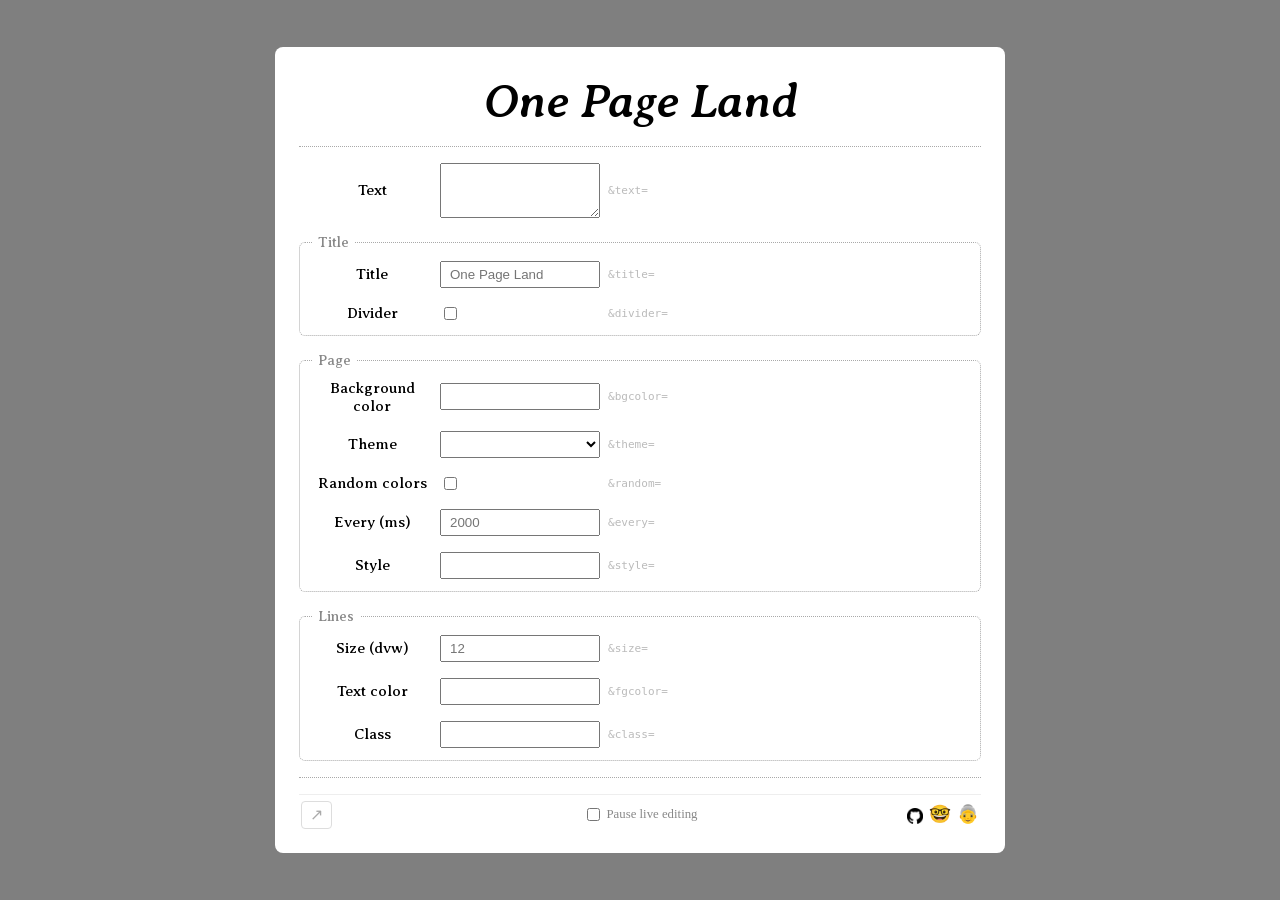
<file: index.html>
<!DOCTYPE html><html lang="en"><head><meta charset="UTF-8" /><title>

	One Page Land

</title>

	<style>
		body { margin: 0; }
	</style>
</head>

<body>
	<home-page></home-page>

<script type="importmap">{"imports": {
	"#onepageland/": "./",
	"#customary": "./_dependencies/customary/customary.mjs"
}}</script>
<script type="module">
	import "#onepageland/home/home-page.js";
</script>

</body>
</html>
</file>
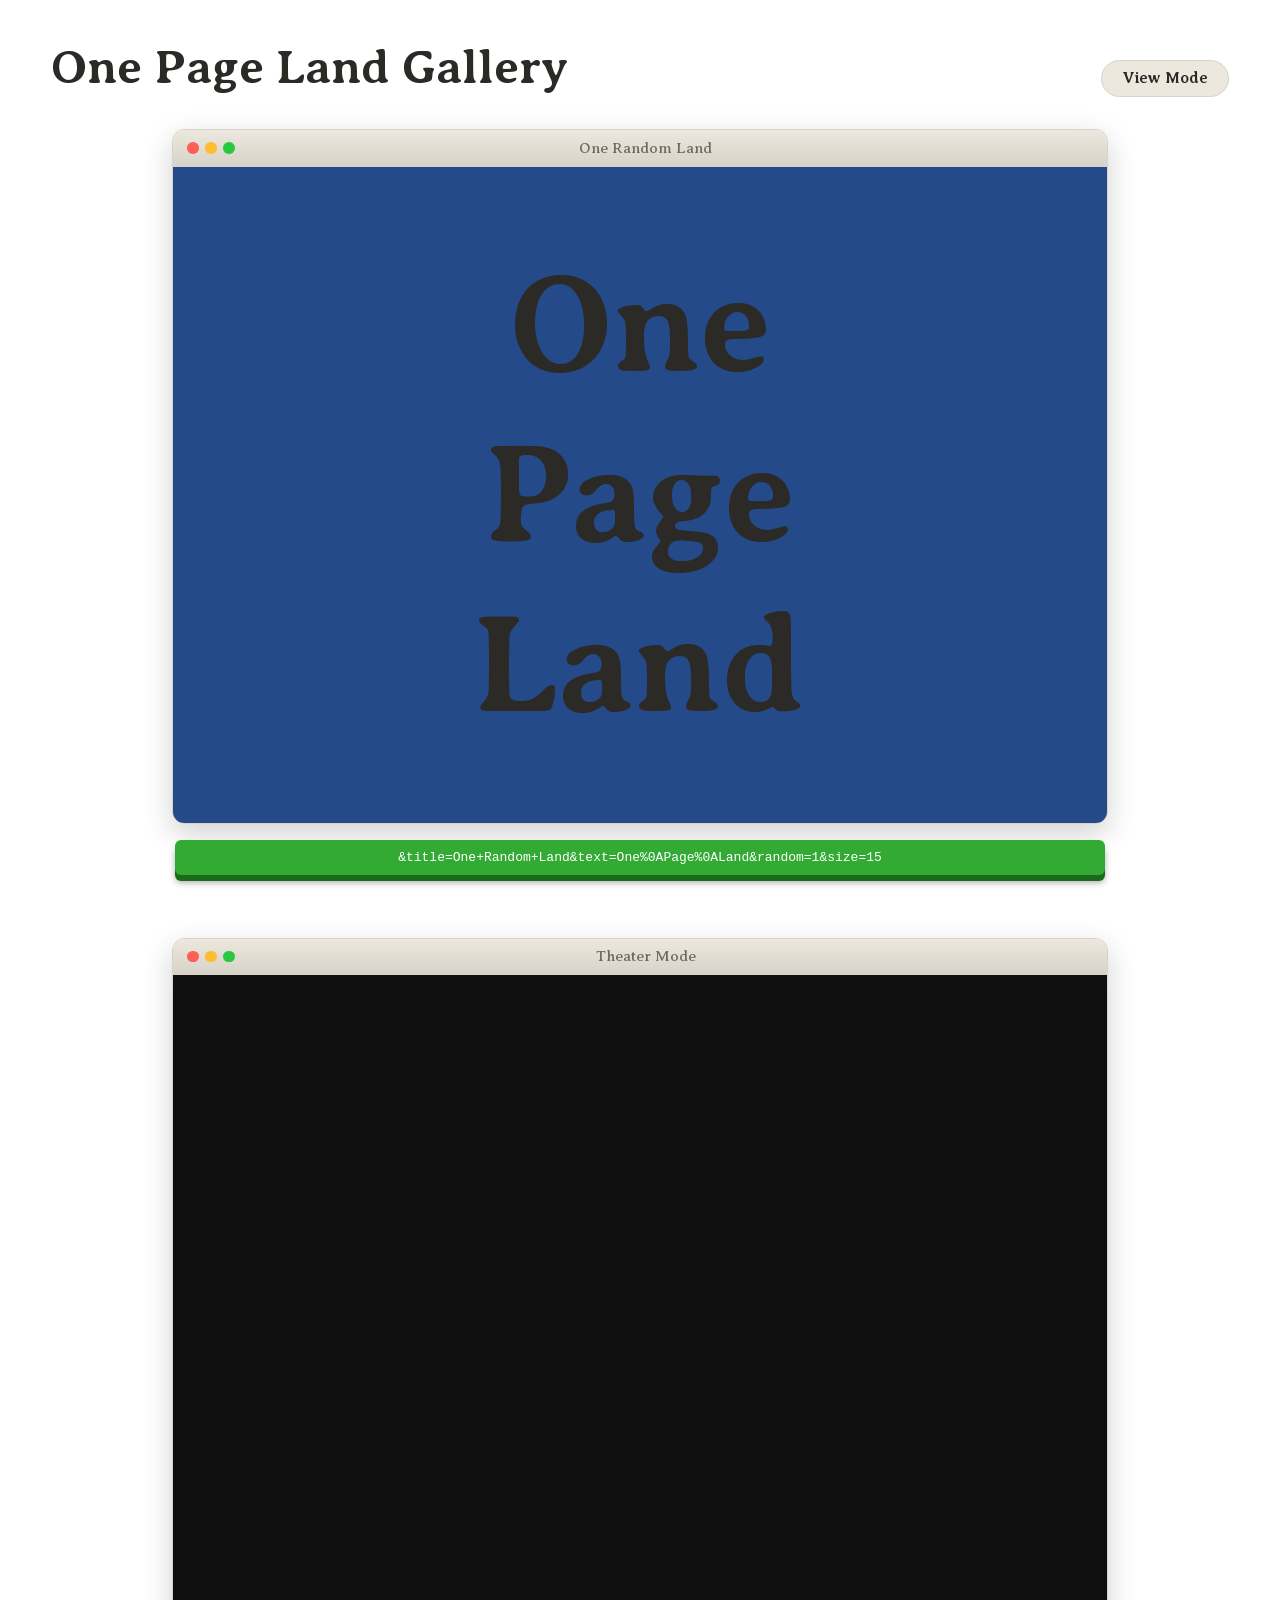
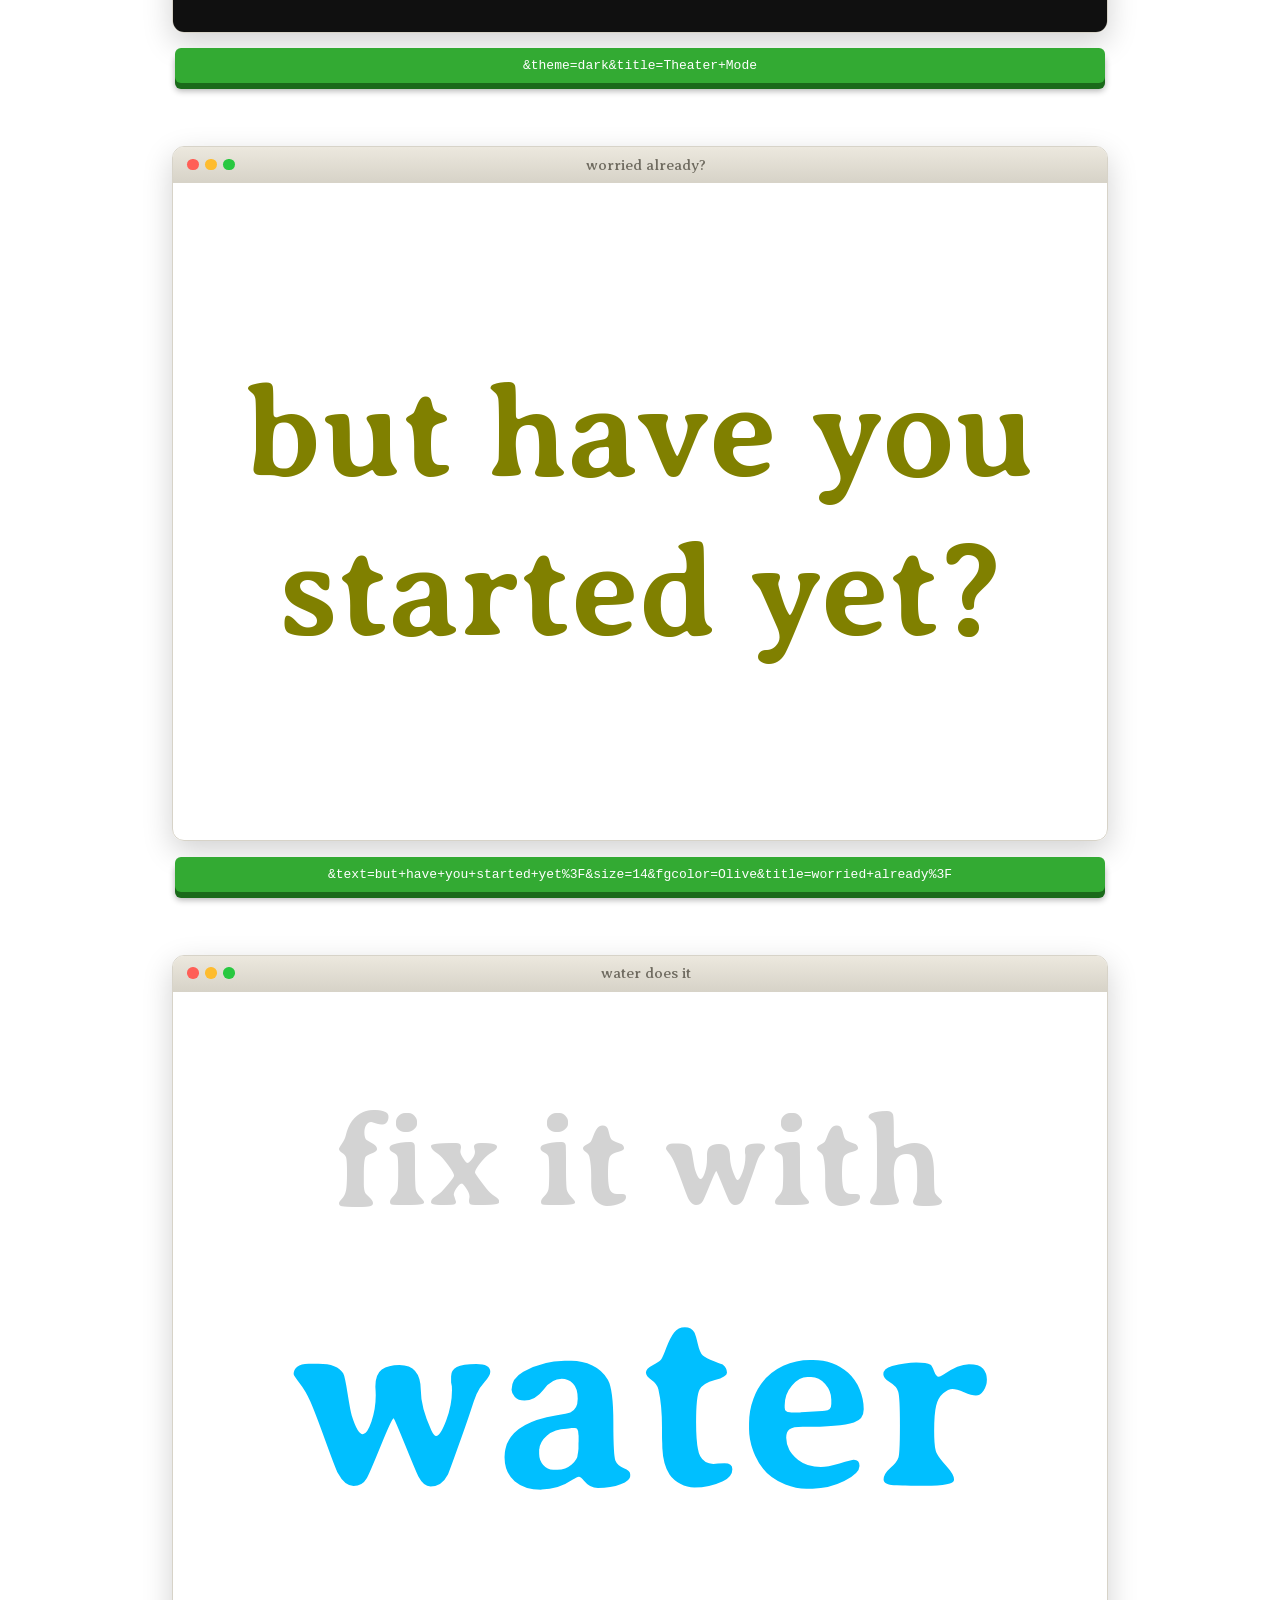
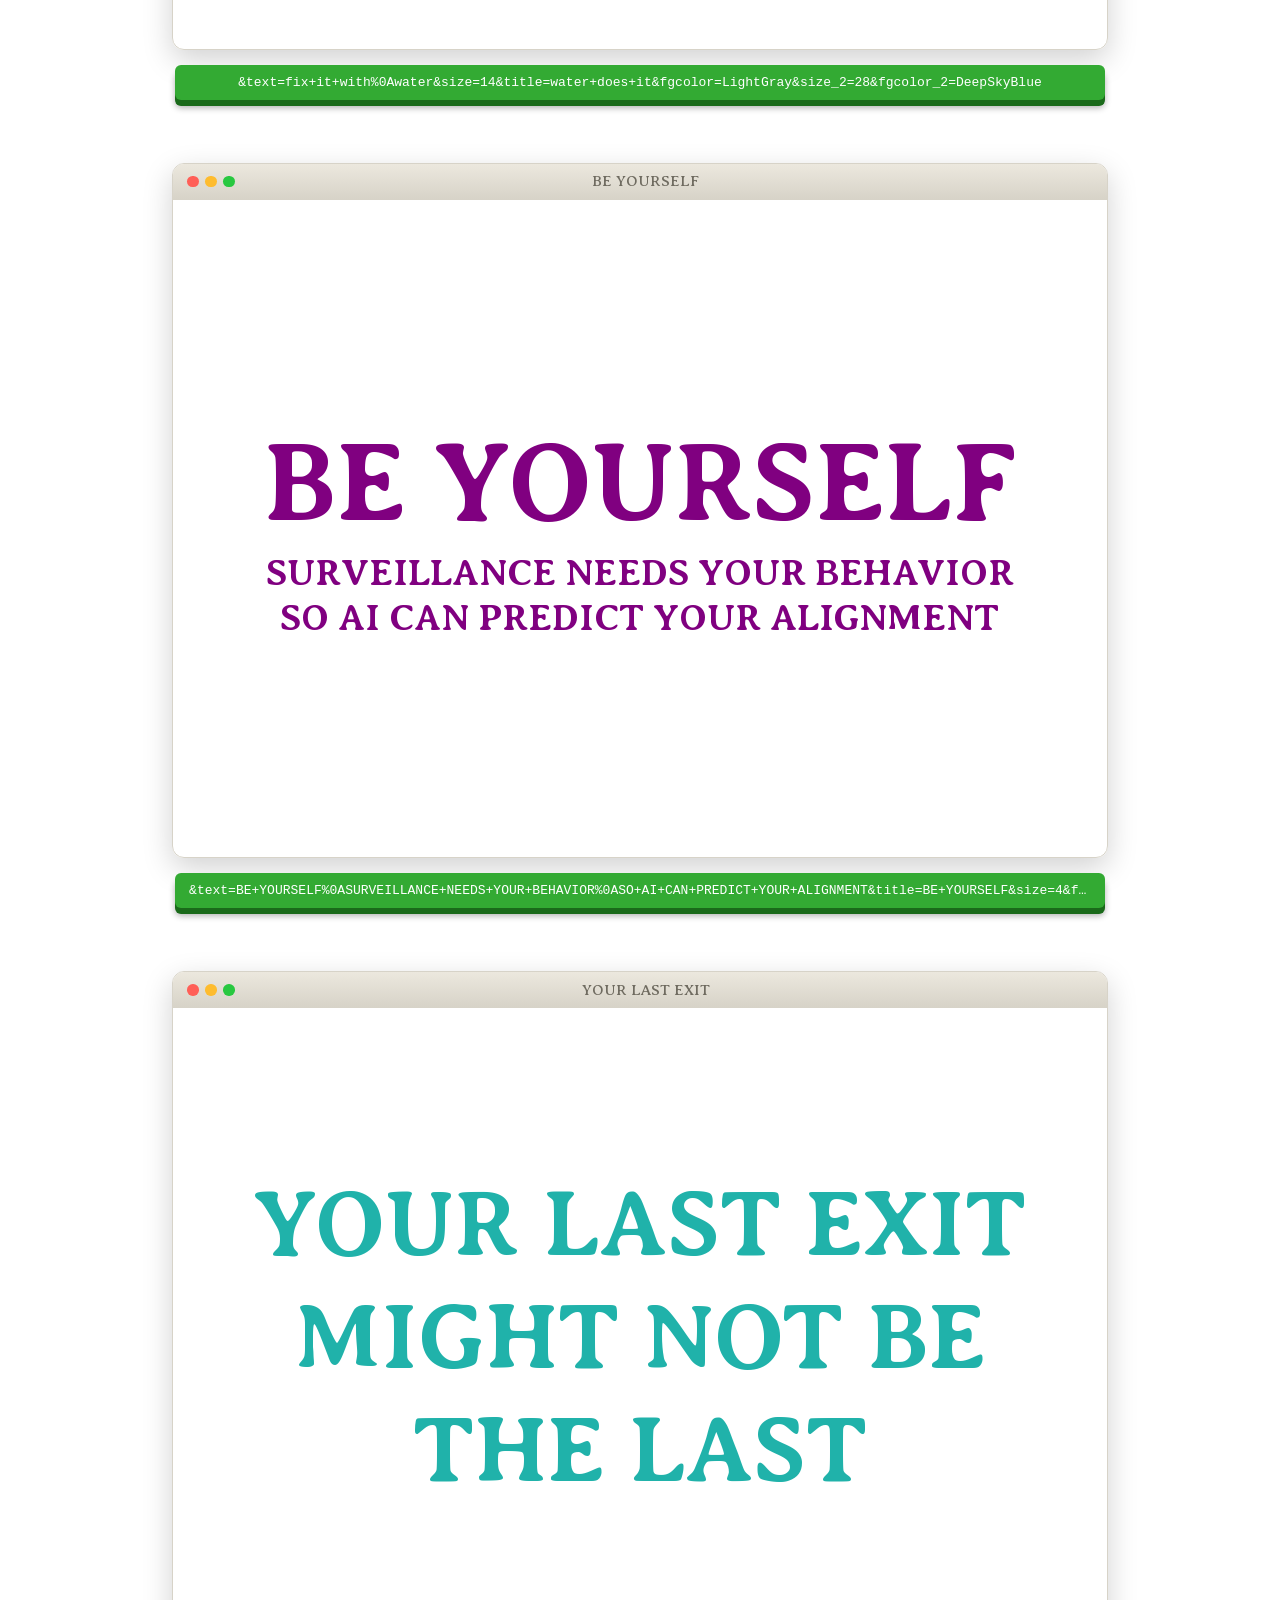
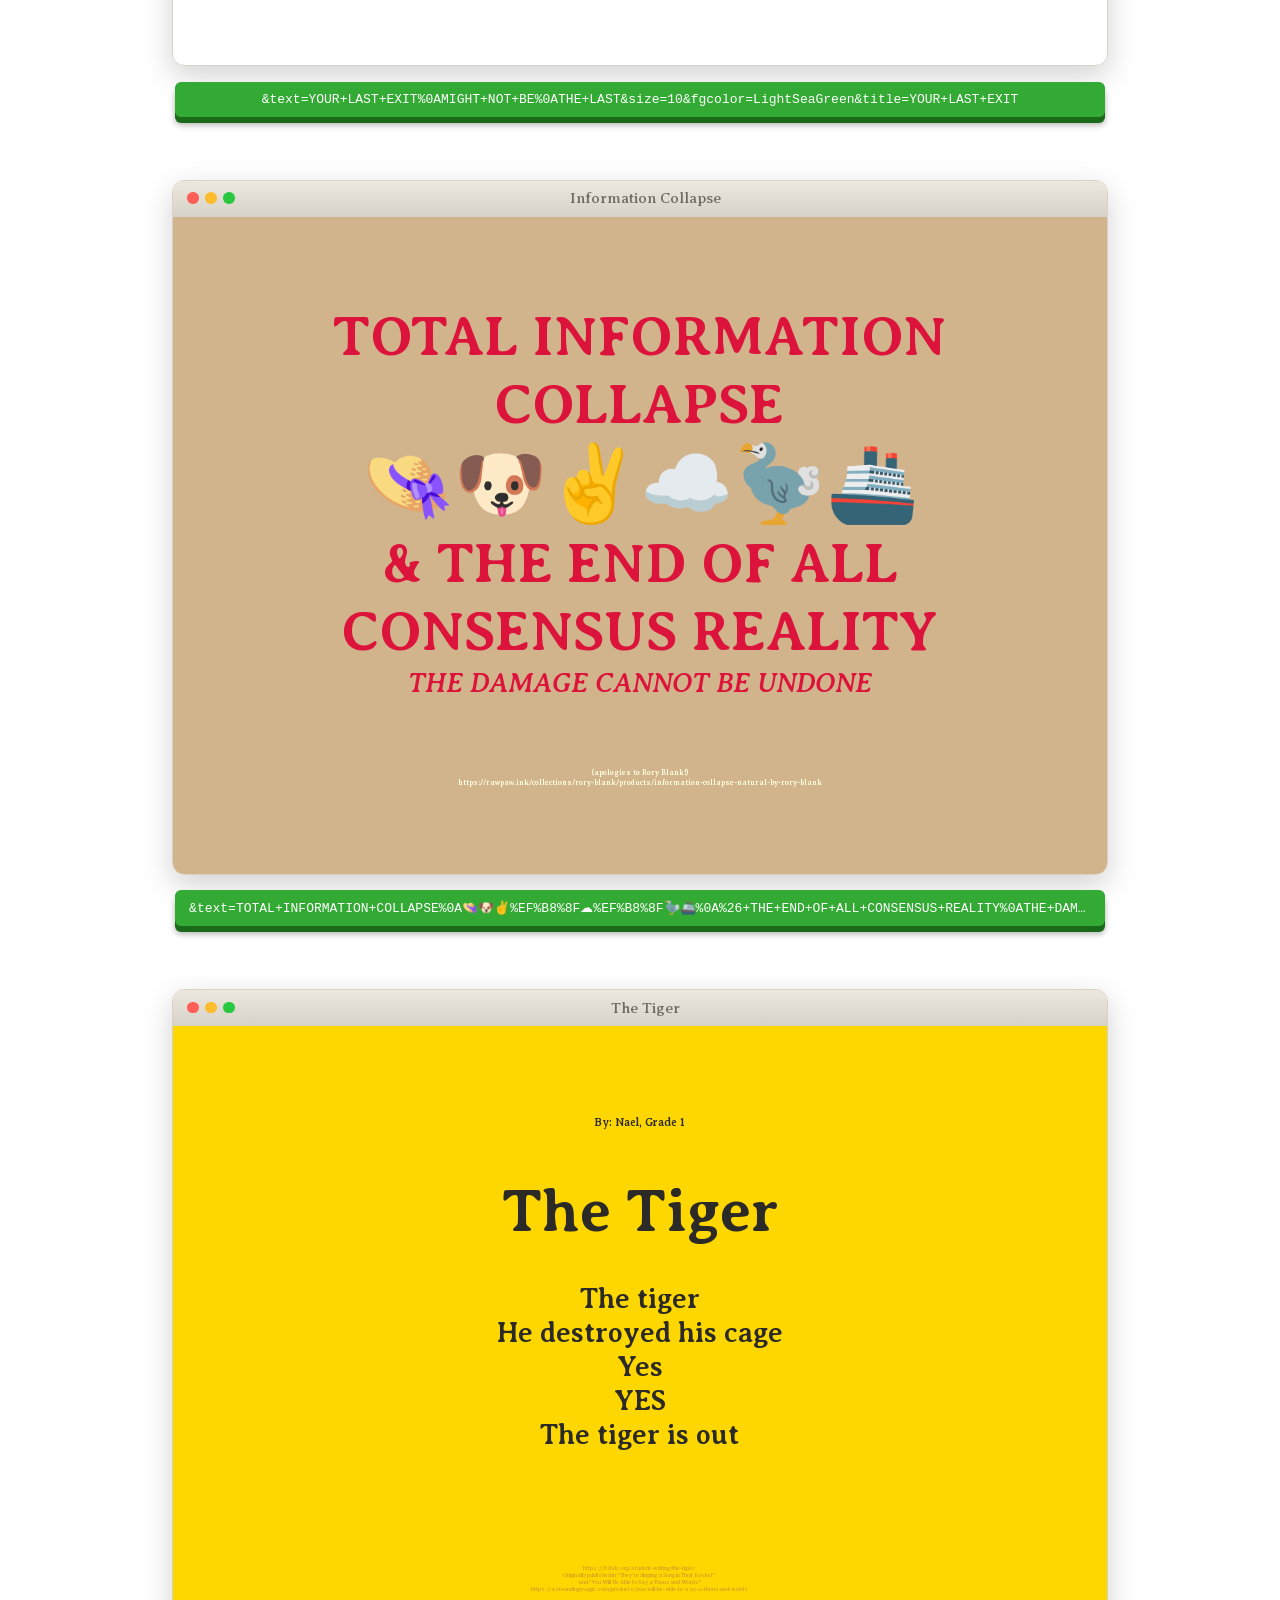
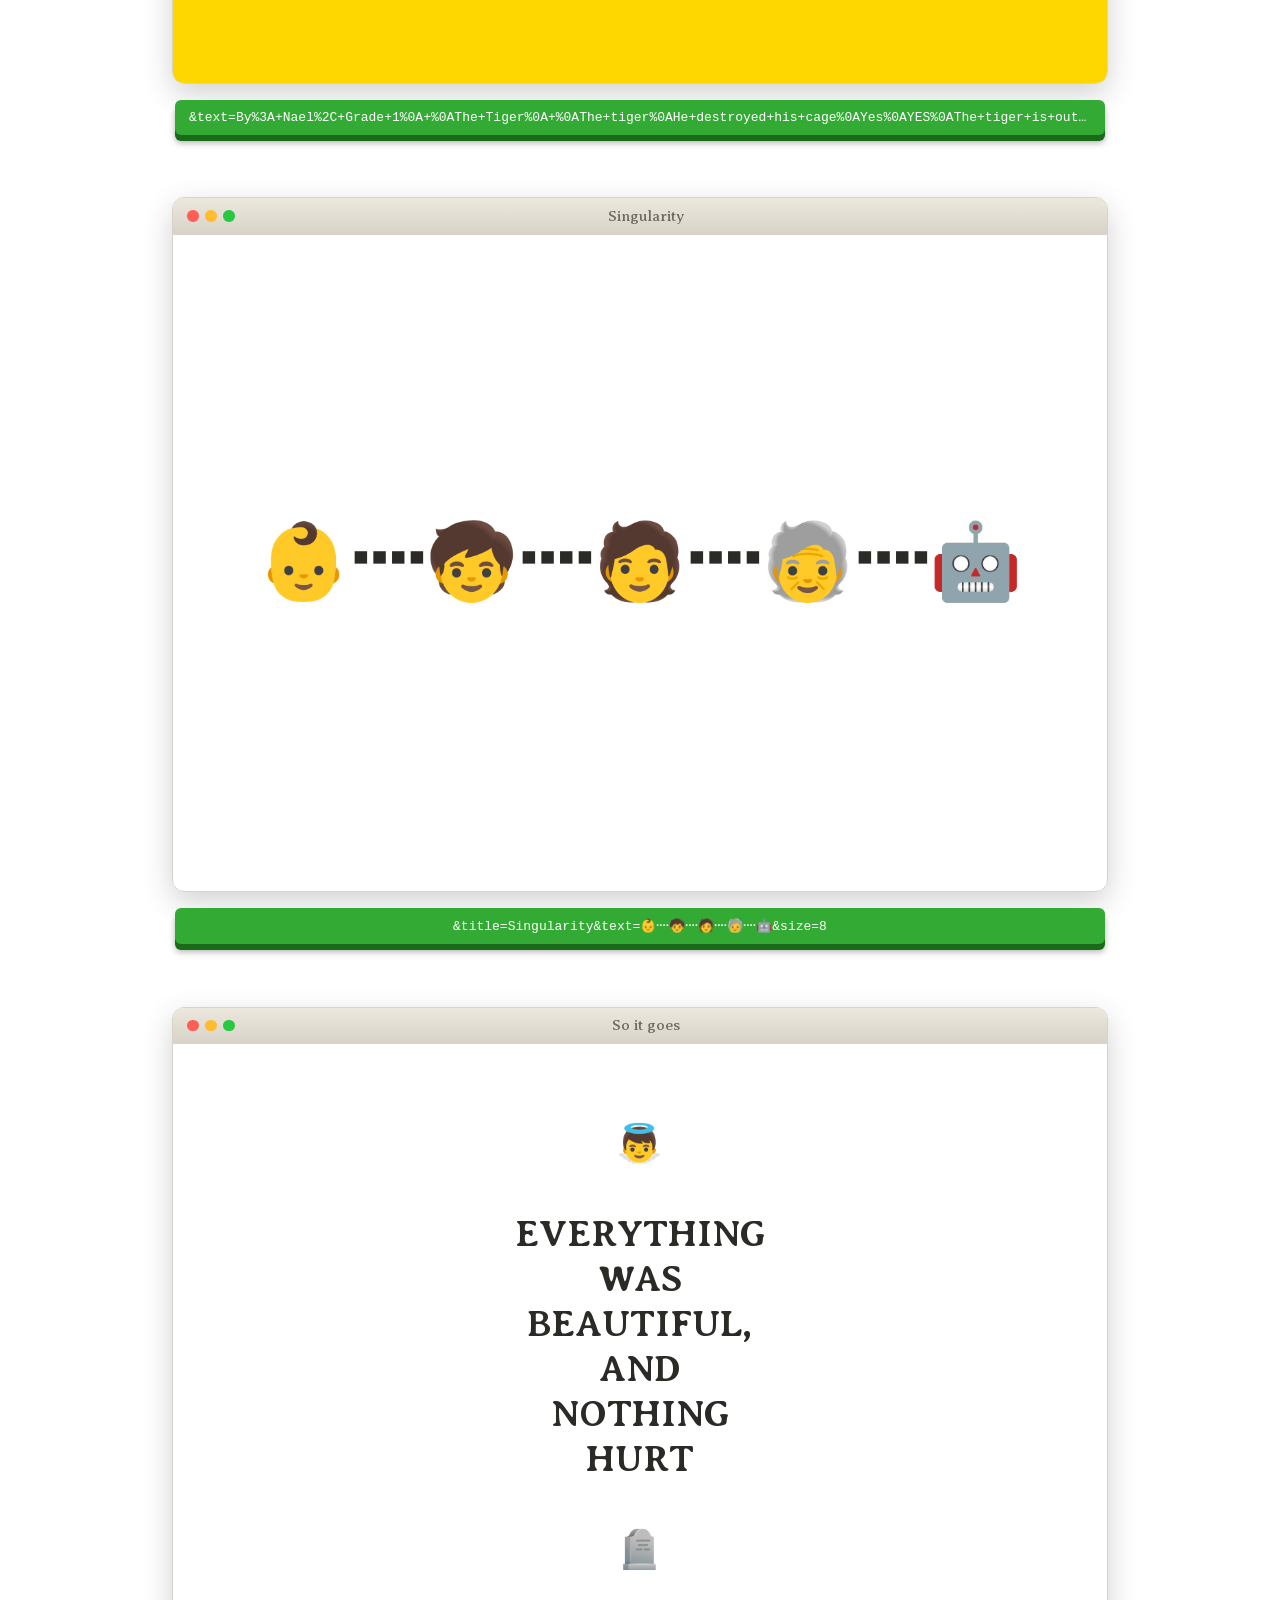
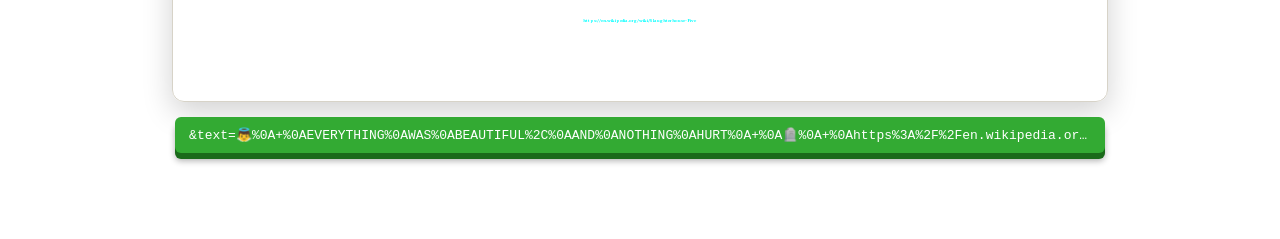
<file: gallery/index.html>
<!DOCTYPE html><html lang="en"><head><meta charset="UTF-8" /><link rel="icon" href="../favicon.svg" /><title>
	Gallery ~ One Page Land
</title>
	<style>
		html, body { margin: 0; }
	</style>
</head>

<body>
	<gallery-page></gallery-page>

<script type="importmap">{"imports": {
	"#onepageland/": "../",
	"#customary": "../_dependencies/customary/customary.mjs"
}}</script>
<script type="module">
	import "./gallery-page.js";
</script>

</body>
</html>
</file>
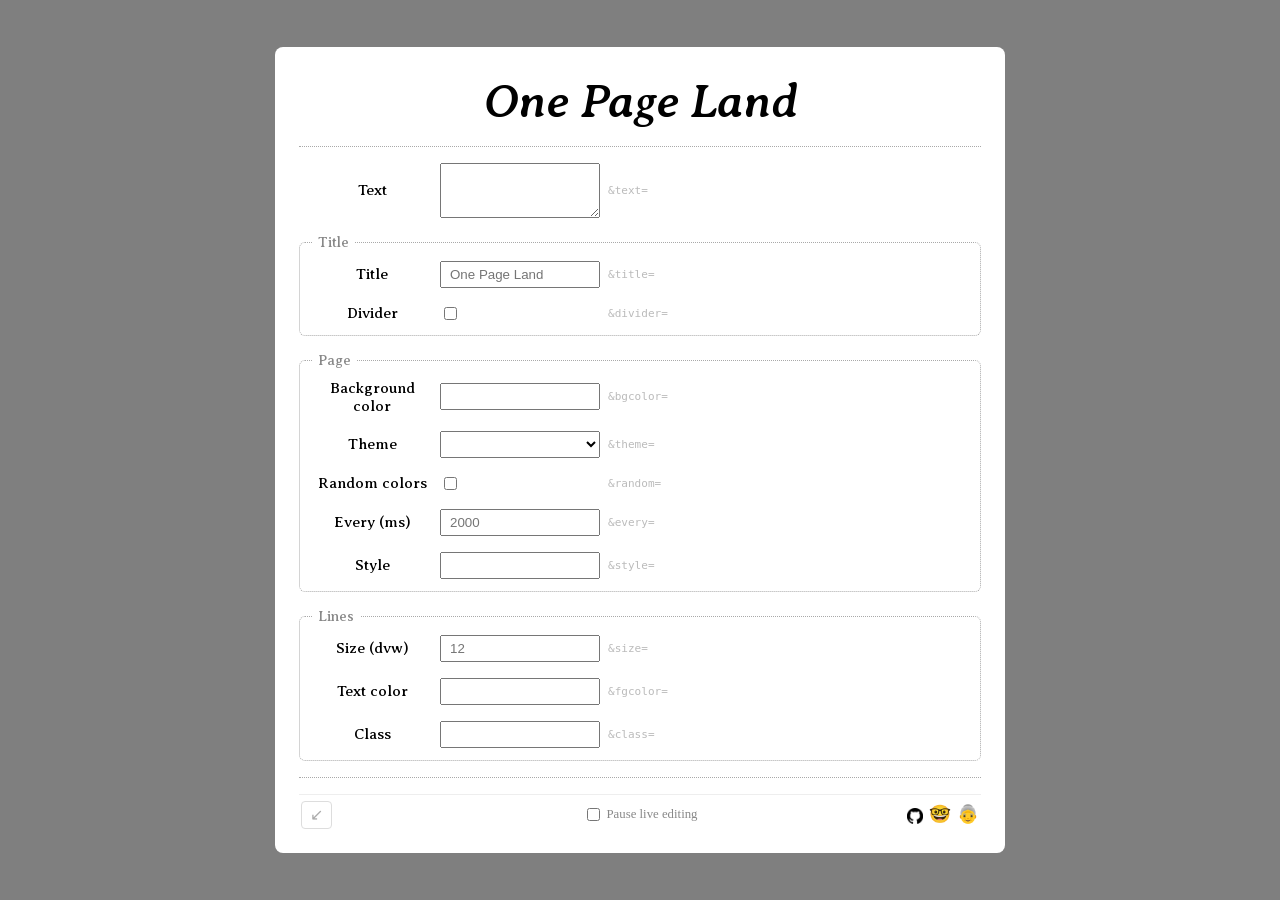
<file: one-page-options/index.html>
<!DOCTYPE html><html lang="en"><head><meta charset="UTF-8" /><title>
	Options ~ One Page Land
</title>
	<style>
		html, body { margin: 0; height: 100%; }
		#options-backdrop {
			position: static;
			background: none;
			display: flex;
			align-items: flex-start;
			min-height: 100%;
		}
		#options-panel {
			flex: 1;
			min-height: 100dvh;
			border-radius: 0;
			box-sizing: border-box;
		}
	</style>
</head>

<body>
	<!--
		Being the whole of a popped-out window is something only this page knows: it says
		so, rather than leaving the element to probe `window.opener` for the answer.
		Everywhere else the attribute is absent, and absent is what inline means.
	-->
	<one-page-options is_in_window="true"></one-page-options>

<script type="importmap">{"imports": {
	"#onepageland/": "../",
	"#customary": "../_dependencies/customary/customary.mjs"
}}</script>
<script type="module">
	import "./one-page-options.js";

	/* being the page that owns this window, we are the one that gets to close it */
	document.querySelector('one-page-options')
		.addEventListener('close_me_please', () => window.close());
</script>

</body>
</html>
</file>
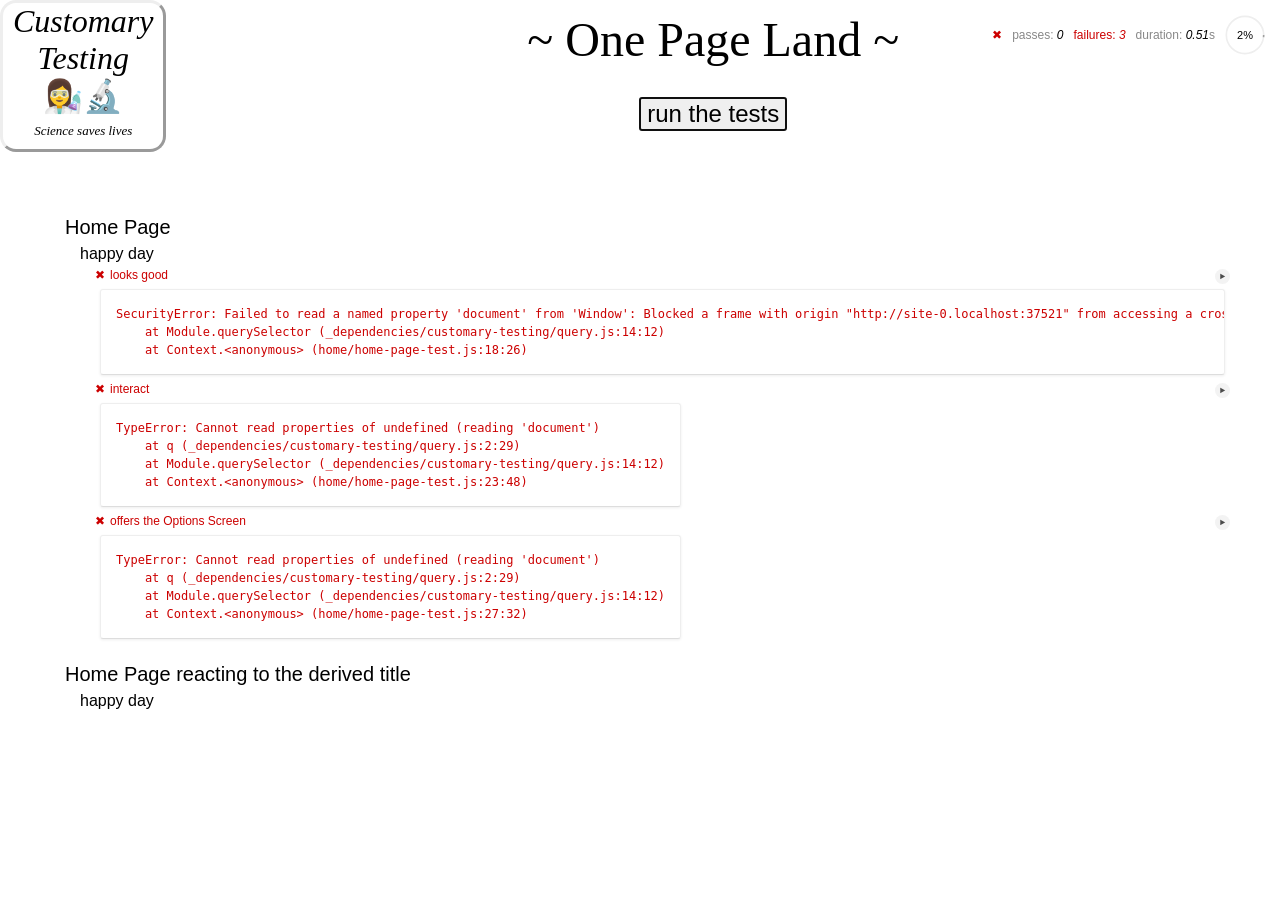
<file: test.html>
<!DOCTYPE html><html lang="en"><head><meta charset="UTF-8"><title>

    One Page Land tests

</title></head><body>

<template data-customary-name="tests-onepageland">
    <tester-customary title="One Page Land"></tester-customary>
</template>

<tests-onepageland></tests-onepageland>

<script type="importmap">
    {
        "imports": {
            "#onepageland/": "./",
            "chai": "./_dependencies/chai/index.js",
            "mocha": "./_dependencies/mocha/mocha.js",
            "mocha.css": "./_dependencies/mocha/mocha.css",
            "mocha-json-serialize-reporter": "./_dependencies/mocha-json-serialize-reporter/dist/mocha-json-serialize-reporter.umd.js",
            "#customary-testing": "./_dependencies/customary-testing/index.js",
            "#customary-testing/": "./_dependencies/customary-testing/",
            "#customary": "./_dependencies/customary/customary.mjs"
        }
    }
</script>

<script type="module">
    async function import_tests() {
        await import('./home/home-page-test.js');
        await import('./one-page-land/one-page-land-test.js');
        await import('./one-page-land/one-page-land-class-and-style-test.js');
        await import('./one-page-land/one-page-land-two-test.js');
        await import('./one-page-options/one-page-options-test.js');
        await import('./gallery/gallery-examples-test.js');
        await import('./gallery/gallery-page-test.js');
    }

    const mocha_css = import.meta.resolve('mocha.css');

    import {TesterCustomary} from '#customary-testing/tester-customary/tester-customary.js';

    /**
     * @type {CustomaryDeclaration}
     */
    globalThis['customary:tests-onepageland'] = {hooks: {
        requires: [TesterCustomary],
        lifecycle: {
            firstUpdated: el => TesterCustomary.attach(el, mocha_css, import_tests)
        }
    }};
</script>

</body></html>
</file>
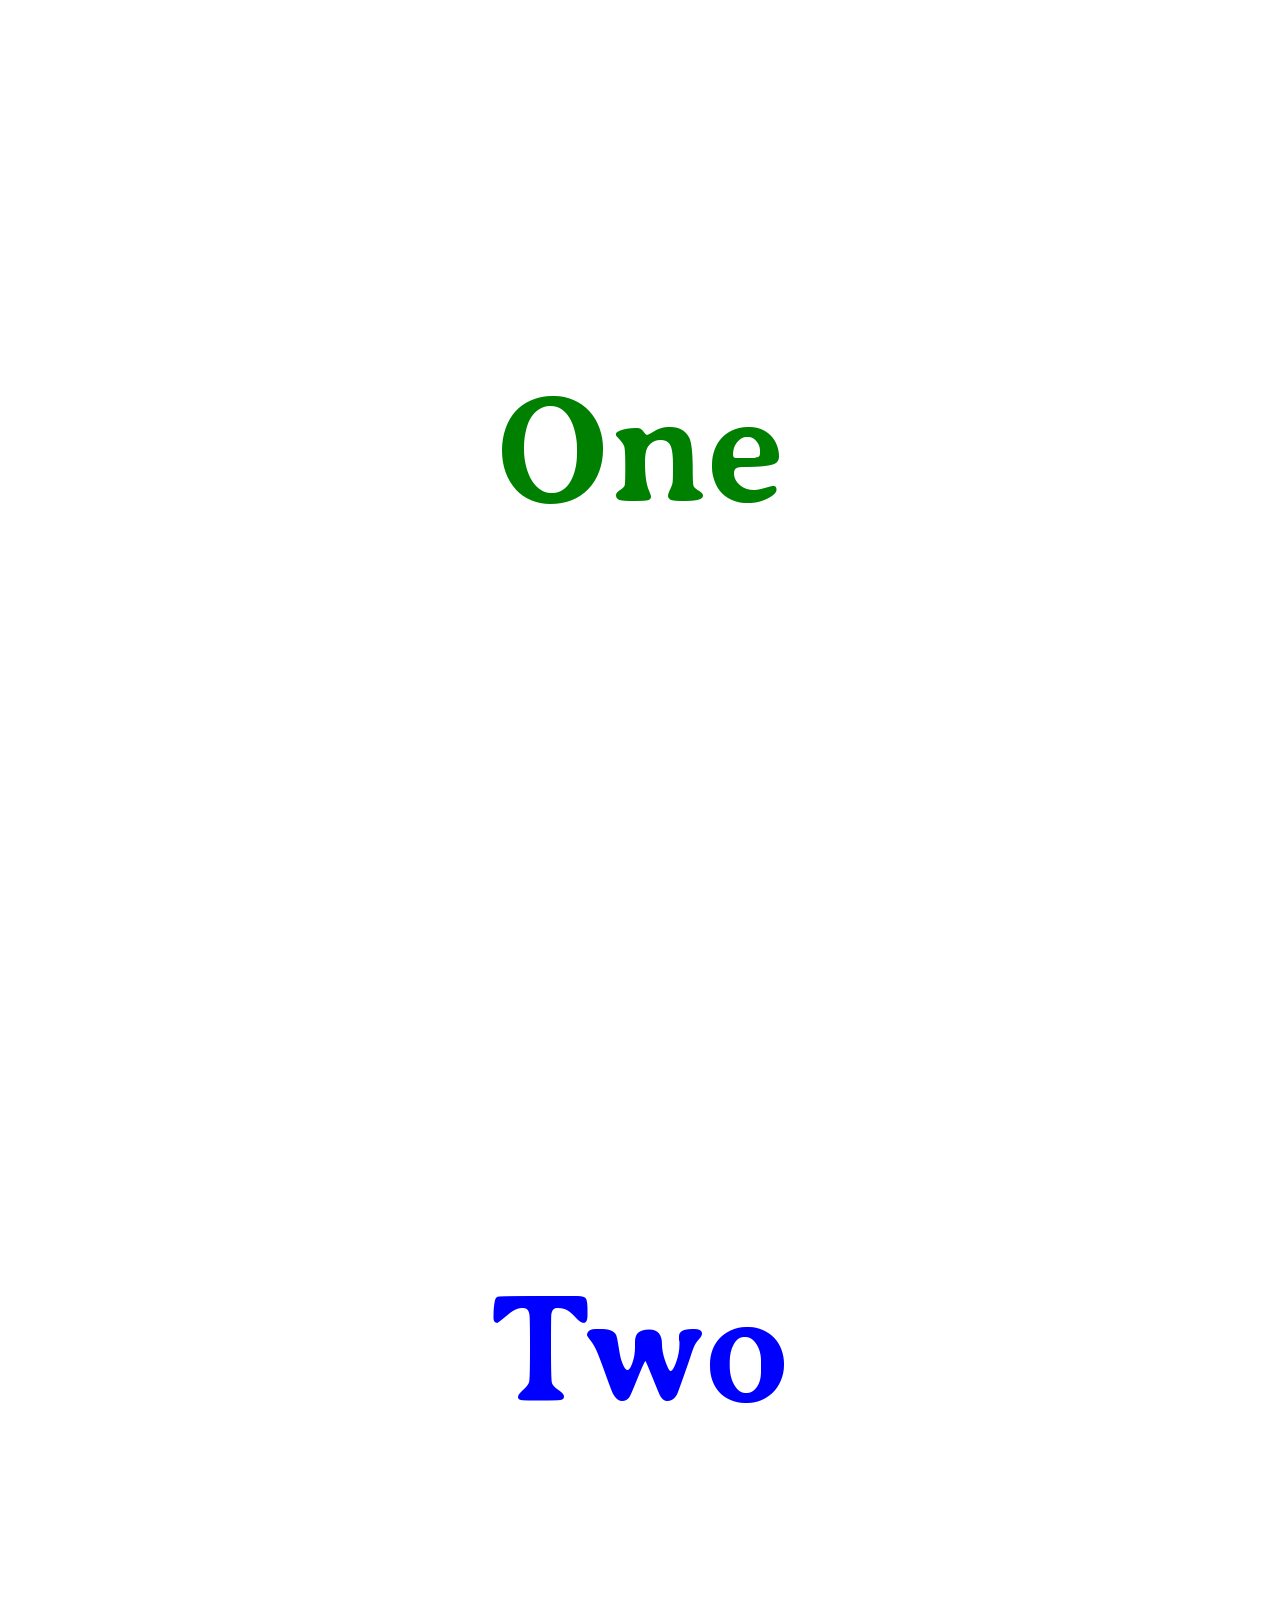
<file: one-page-land/one-page-land-two-test.html>
<!DOCTYPE html><html lang="en"><head><meta charset="UTF-8" /><link rel="icon" href="../favicon.svg" /><title>

	Two One Page Land, side by side

</title>

	<style>
		body { margin: 0; }
	</style>
</head>

<body>
	<!-- Two independent `one-page-land`, as a gallery would render them. -->
	<one-page-land id="one"></one-page-land>
	<one-page-land id="two"></one-page-land>

<script type="importmap">{"imports": {
	"#onepageland/": "../",
	"#customary": "../_dependencies/customary/customary.mjs"
}}</script>
<script type="module">
	import "./one-page-land.js";

	/* the same class name on both, styled differently: neither sheet may reach the other */
	document.getElementById('one').setAttribute('params_string',
		'?text=One&class=tint&style=' + encodeURIComponent('.tint{color:rgb(0, 128, 0)}'));
	document.getElementById('two').setAttribute('params_string',
		'?text=Two&class=tint&style=' + encodeURIComponent('.tint{color:rgb(0, 0, 255)}'));
</script>

</body>
</html>
</file>
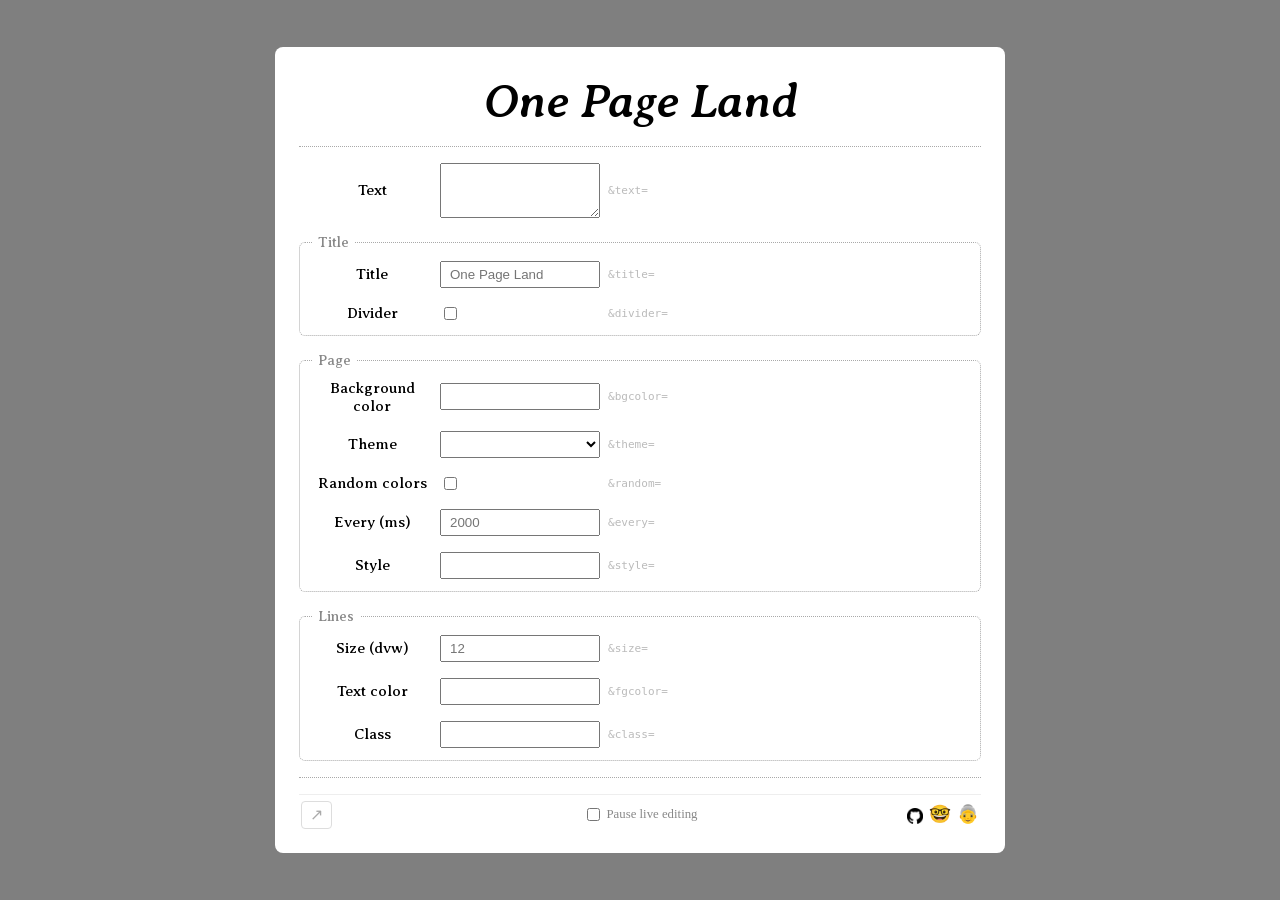
<file: one-page-options/one-page-options-test.html>
<!DOCTYPE html><html lang="en"><head><meta charset="UTF-8" /><link rel="icon" href="../favicon.svg" /><title>

	One Page Options, with nobody to navigate but itself

</title>

<script>
	/*
	 * Disowning the opener is the whole reason this fixture exists.
	 *
	 * `CT.open` is `window.open`, so the Options Screen's opener would be the Mocha
	 * runner page. Every Enter path ends at `window.opener ?? window`, and live editing
	 * calls `history.replaceState` on that same window while you type — aimed at the
	 * runner, the suite would steer itself off the road mid-run.
	 *
	 * With no opener, both land on this page instead: an apply becomes a navigation of
	 * this window, which a test can watch for without anything else moving.
	 *
	 * Placement itself is no longer read from here — that is the `is_in_window`
	 * attribute now, and this fixture leaves it off, which is what inline means. What
	 * still hangs on the opener is where an apply and live editing point.
	 *
	 * Classic script, and before the module below: live editing calls `replaceState` on
	 * `window.opener ?? window` from the element's very first update, so this has to be
	 * true by the time the element upgrades.
	 */
	window.opener = null;
</script>

	<style>
		html, body { margin: 0; height: 100%; }
	</style>
</head>

<body>
	<!--
		Deliberately no `close_me_please` listener, unlike `index.html`: that page closes
		its own window, and a fixture that closes itself takes the assertions with it.
	-->
	<one-page-options></one-page-options>

<script type="importmap">{"imports": {
	"#onepageland/": "../",
	"#customary": "../_dependencies/customary/customary.mjs"
}}</script>
<script type="module">
	import "./one-page-options.js";
</script>

</body>
</html>
</file>
